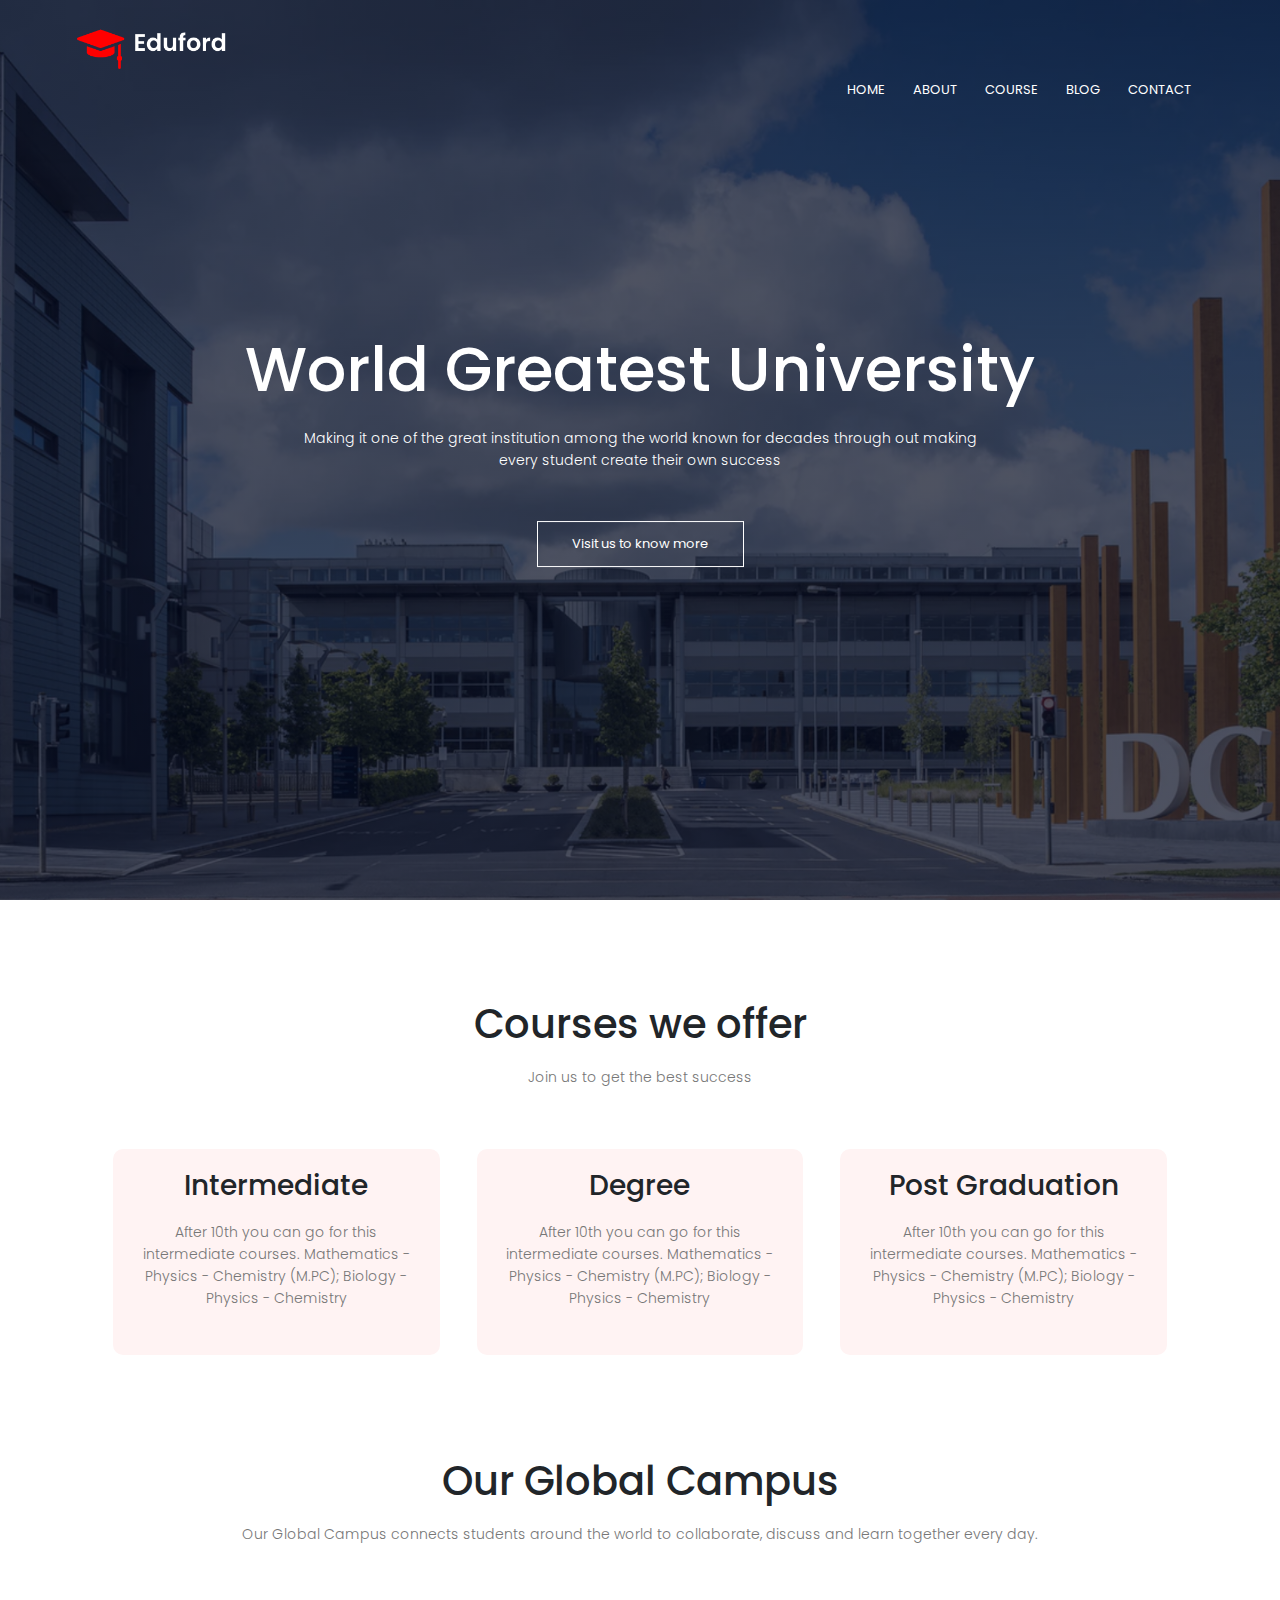
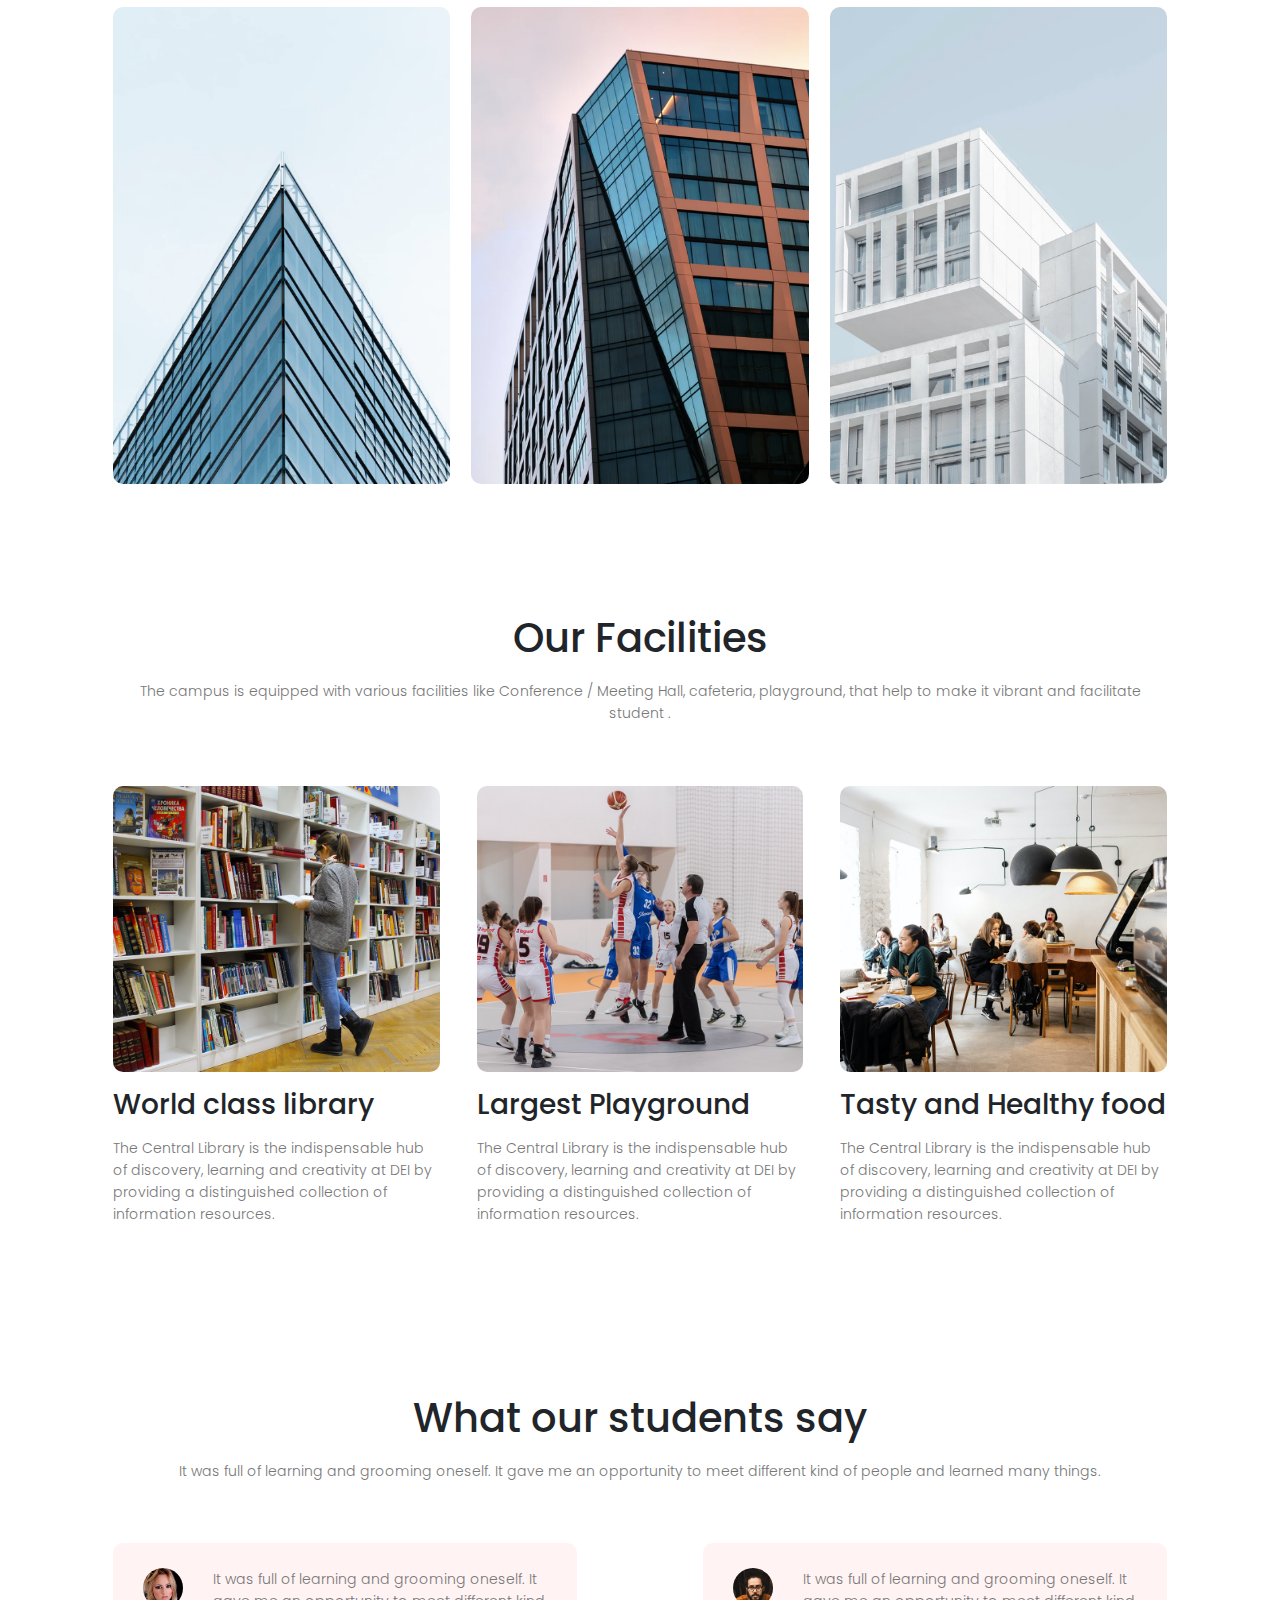
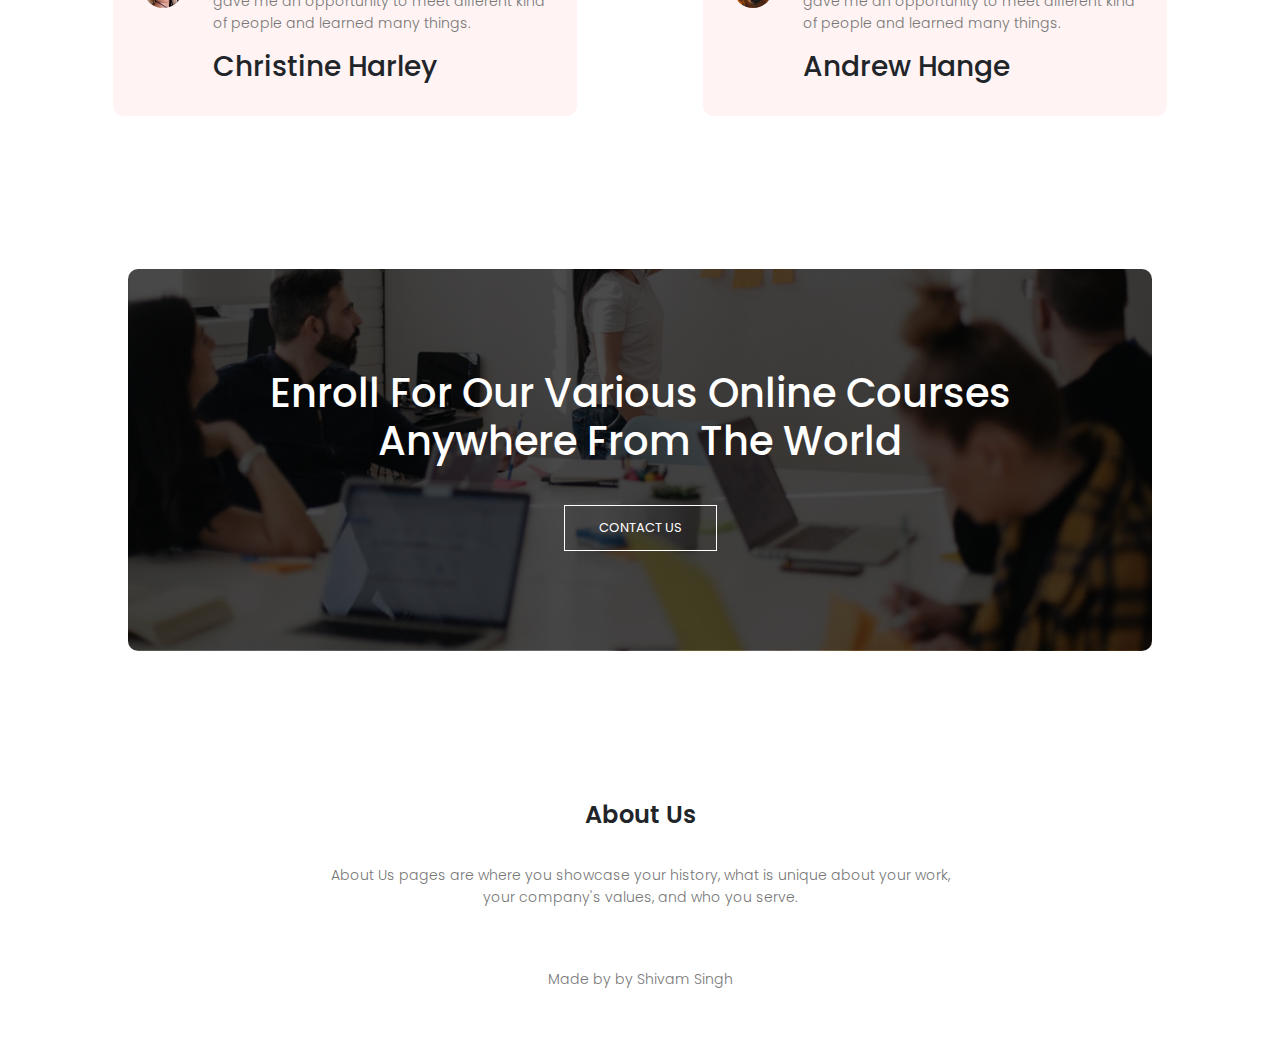
<file: index.html>
<!DOCTYPE html>
<html>
<head>
	
	<meta name="viewport" content="width=device-width, initial-scale=1">
	<title>University Website Design - Shivam Singh</title>
    <link rel="stylesheet" href="style.css">
    <link rel="preconnect" href="https://fonts.googleapis.com"><link rel="preconnect" href="https://fonts.gstatic.com" crossorigin><link href="https://fonts.googleapis.com/css2?family=Poppins:wght@100;200;300;500&display=swap" rel="stylesheet">
<link rel="stylesheet" href="https://cdnjs.cloudflare.com/ajax/libs/font-awesome/4.6.3/css/font-awesome.css" integrity="sha512-Mo79lrQ4UecW8OCcRUZzf0ntfMNgpOFR46Acj2ZtWO8vKhBvD79VCp3VOKSzk6TovLg5evL3Xi3u475Q/jMu4g==" crossorigin="anonymous" referrerpolicy="no-referrer" />
    <link rel="stylesheet" href="https://cdn.jsdelivr.net/npm/bootstrap@4.0.0/dist/css/bootstrap.min.css" integrity="sha384-Gn5384xqQ1aoWXA+058RXPxPg6fy4IWvTNh0E263XmFcJlSAwiGgFAW/dAiS6JXm" crossorigin="anonymous">
    
    
    </head>
<body>
    <section class="header">
    <nav>
        <a href="index.html"><img src ="images/logo.png"></a>
        <div class="nav-links" id="navlinks">
            <i class="fa fa-times" onclick="hidemenu()"></i>
        <ul>
            <li><a href="">HOME</a></li>
            <li><a href="">ABOUT</a></li>
            <li><a href="">COURSE</a></li>
            <li><a href="">BLOG</a></li>
            <li><a href="">CONTACT</a></li>
            </ul>
        
        
        </div>
        <i class="fa fa-bars" onclick="showmenu()"></i>
        </nav>
        
        <div class="text-box">
        <h1>World Greatest University</h1>
        <P>Making it one of the great institution among the world known for decades through out making<br> every student create their own success</P>
            <a href=""class="hero-btn">Visit us to know more</a>
        </div>
        
    </section>
    
<!--   ----course------------ -->
    <section class="course">
    <h1>Courses we offer</h1>
    <p>Join us to get the best success</p>
        
    <div class="row">
    <div class="course-col">
        <h3>Intermediate</h3>
        <p>After 10th you can go for this intermediate courses. Mathematics - Physics - Chemistry (M.PC); Biology - Physics - Chemistry</p>
        </div>    
        <div class="course-col">
        <h3>Degree</h3>
        <p>After 10th you can go for this intermediate courses. Mathematics - Physics - Chemistry (M.PC); Biology - Physics - Chemistry</p>
        </div>
        <div class="course-col">
        <h3>Post Graduation</h3>
        <p>After 10th you can go for this intermediate courses. Mathematics - Physics - Chemistry (M.PC); Biology - Physics - Chemistry</p>
        </div>    
        </div>    
    </section>
    
<!--  -----campus--------->
    <section class="campus">
    <h1>Our Global Campus</h1>
    <p>Our Global Campus connects students around the world to collaborate, discuss and learn together every day.</p>
    
    <div class="row">
        <div class="campus-col">
            <img src="images/london.png">
            <div class="layer">
            <h3>LONDON</h3>
             </div>
            </div>
            <div class="campus-col">
            <img src="images/newyork.png">
            <div class="layer">
            <h3>NEW YORK</h3>
             </div>
            </div>
            <div class="campus-col">
            <img src="images/washington.png">
            <div class="layer">
            <h3>WASHINGTON</h3>
             </div>
            </div>
        </div>    
        
        
    </section>
    
<!--  -----facility-----  -->
    
    <section class="facilities">
    <h1>Our Facilities</h1>
    <p>The campus is equipped with various facilities like Conference / Meeting Hall, cafeteria, playground, that help to make it vibrant and facilitate student .</p>
    
    
    <div class="row">
        <div class="facilities-col">
        <img src="images/library.png">
            <h3>World class library</h3>
            <p>The Central Library is the indispensable hub of discovery, learning and creativity at DEI by providing a distinguished collection of information resources.</p>
        
        </div>
        <div class="facilities-col">
        <img src="images/basketball.png">
            <h3>Largest Playground</h3>
            <p>The Central Library is the indispensable hub of discovery, learning and creativity at DEI by providing a distinguished collection of information resources.</p>
        
        </div>
        <div class="facilities-col">
        <img src="images/cafeteria.png">
            <h3>Tasty and Healthy food</h3>
            <p>The Central Library is the indispensable hub of discovery, learning and creativity at DEI by providing a distinguished collection of information resources.</p>
        
        </div>
        </div>    
    </section>
 

    
    
<!---------testimonials-------------    -->
    <section class="testimonials">
    <h1>What our students say</h1>
    <p>It was full of learning and grooming oneself. It gave me an opportunity to meet different kind of people and learned many things.</p>
        
    <div class="row">
        <div class ="testimonial-col">
        <img src="images/user1.jpg">
        <div>
            <p>
            It was full of learning and grooming oneself. It gave me an opportunity to meet different kind of people and learned many things.
            </p>
            <h3>Christine Harley</h3>
            <i class="fa fa-star" ></i>
            <i class="fa fa-star" ></i>
            <i class="fa fa-star" ></i>
            <i class="fa fa-star" ></i>
            <i class="fa fa-star-half-o" ></i>
            
            

            </div>
            
        
        </div>
        <div class ="testimonial-col">
        <img src="images/user2.jpg">
        <div>
            <p>
            It was full of learning and grooming oneself. It gave me an opportunity to meet different kind of people and learned many things.
            </p>
            <h3>Andrew Hange</h3>
             <i class="fa fa-star" ></i>
            <i class="fa fa-star" ></i>
            <i class="fa fa-star" ></i>
            <i class="fa fa-star" ></i>
            <i class="fa fa-star-half-o" ></i>
            
            </div>
        
        </div>
        </div>
        
        
        
    </section>
 
    
<!------------call to action-----------    -->

<section class="cta">
    <h1>Enroll For Our Various Online Courses<br>Anywhere From The World</h1>
    <a href="" class="hero-btn">CONTACT US</a>
    
    </section>
    
<!-----footer----------- -->

<section class="footer">
    <h4>About Us</h4>
    <p> About Us pages are where you showcase your history, what is unique about your work,<br> your company's values, and who you serve.</p>
    <div class="icons">
        <i class="fa fa-facebook" ></i>
        <i class="fa fa-twitter" ></i>
        <i class="fa fa-instagram" ></i>
        <i class="fa fa-linkedin" ></i>
       
    
    </div>
    <p>Made by <i class="fa fa-heart-o" ></i> by Shivam Singh</p>
    </section>
    
    
    
    
    
    
<!--------------js for toggle menu------------->
    <script>
    var navlinks = document.getElementById("navlinks")
    function showmenu(){
        navlinks.style.right="0"; 
    }
    function hidemenu(){
        navlinks.style.right="-200";
    }
    
    </script>
</body>
</html>
</file>
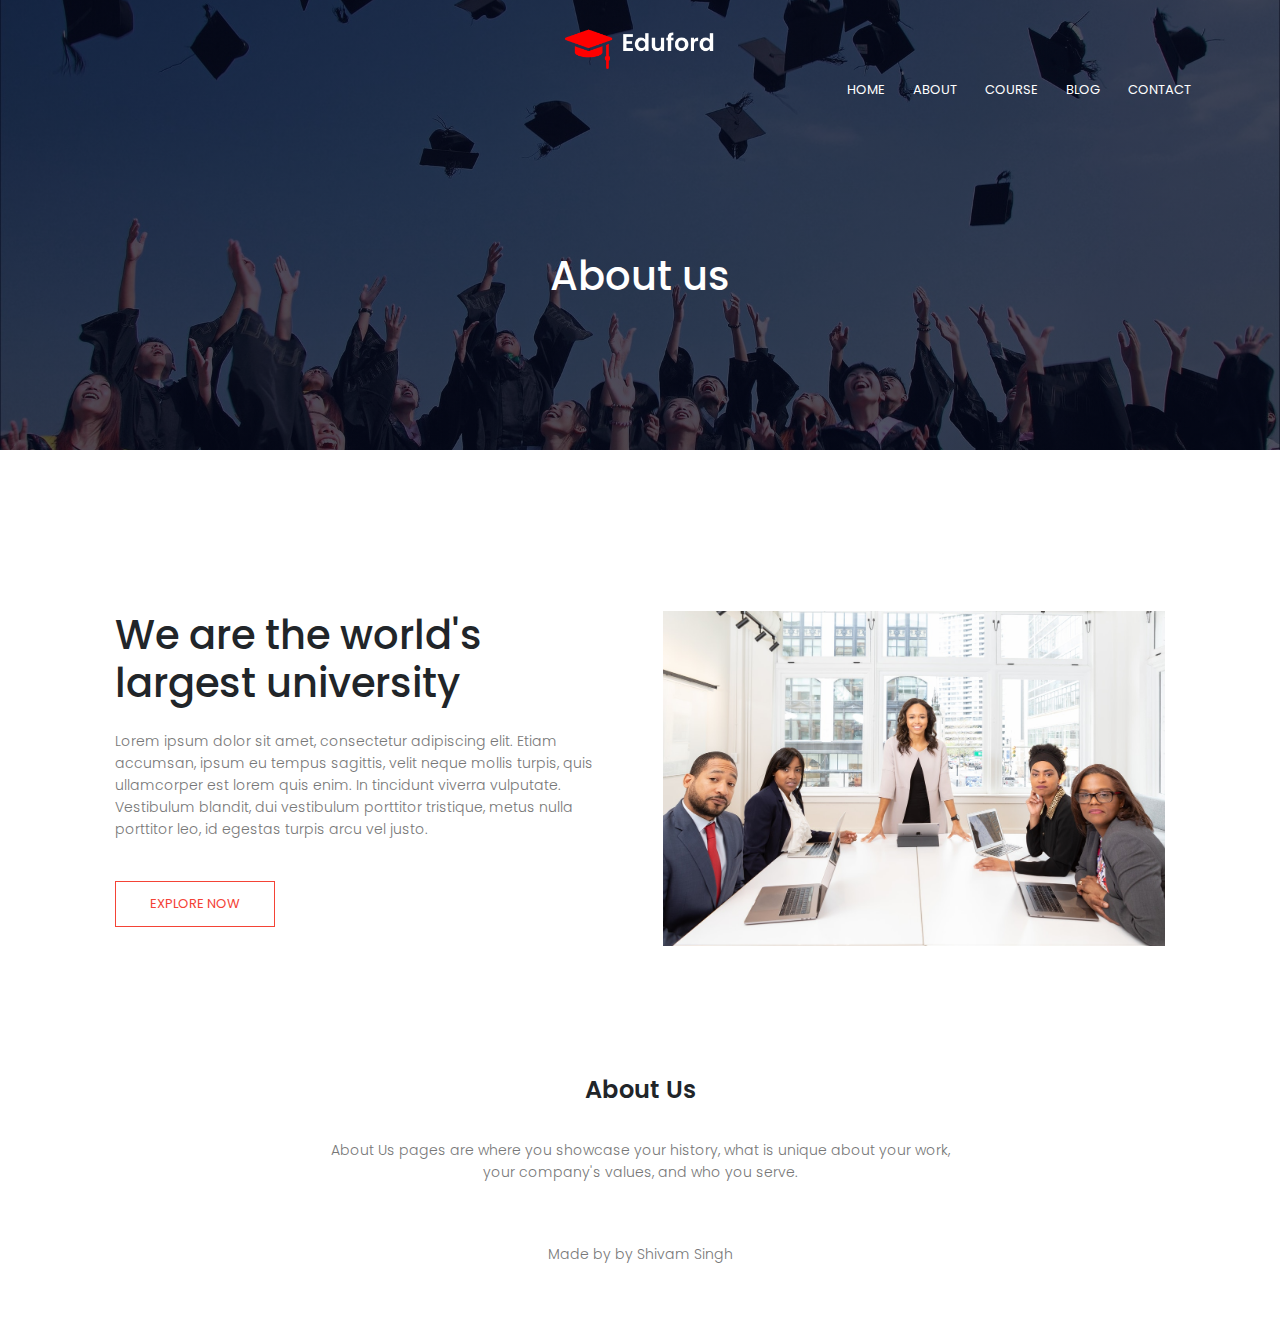
<file: aboutus.html>
<!DOCTYPE html>
<html>
<head>
	
	<meta name="viewport" content="width=device-width, initial-scale=1">
	<title>University Website Design - Shivam Singh</title>
    <link rel="stylesheet" href="style.css">
    <link rel="preconnect" href="https://fonts.googleapis.com"><link rel="preconnect" href="https://fonts.gstatic.com" crossorigin><link href="https://fonts.googleapis.com/css2?family=Poppins:wght@100;200;300;500&display=swap" rel="stylesheet">
<link rel="stylesheet" href="https://cdnjs.cloudflare.com/ajax/libs/font-awesome/4.6.3/css/font-awesome.css" integrity="sha512-Mo79lrQ4UecW8OCcRUZzf0ntfMNgpOFR46Acj2ZtWO8vKhBvD79VCp3VOKSzk6TovLg5evL3Xi3u475Q/jMu4g==" crossorigin="anonymous" referrerpolicy="no-referrer" />
    <link rel="stylesheet" href="https://cdn.jsdelivr.net/npm/bootstrap@4.0.0/dist/css/bootstrap.min.css" integrity="sha384-Gn5384xqQ1aoWXA+058RXPxPg6fy4IWvTNh0E263XmFcJlSAwiGgFAW/dAiS6JXm" crossorigin="anonymous">
    
    
    </head>
<body>
    <section class="sub-header">
    <nav>
        <a href="index.html"><img src ="images/logo.png"></a>
        <div class="nav-links" id="navlinks">
            <i class="fa fa-times" onclick="hidemenu()"></i>
        <ul>
            <li><a href="">HOME</a></li>
            <li><a href="">ABOUT</a></li>
            <li><a href="">COURSE</a></li>
            <li><a href="">BLOG</a></li>
            <li><a href="">CONTACT</a></li>
            </ul>
        
        
        </div>
        <i class="fa fa-bars" onclick="showmenu()"></i>
        </nav>
        <h1>About us</h1>
        
        
    </section>
    
<!--   ----About us content------------ -->
    <section class="about-us">
    <div class="row">
    <div class="about-col">
        <h1>We are the world's largest university</h1>
        <p>Lorem ipsum dolor sit amet, consectetur adipiscing elit. Etiam accumsan, ipsum eu tempus sagittis, velit neque mollis turpis, quis ullamcorper est lorem quis enim. In tincidunt viverra vulputate. Vestibulum blandit, dui vestibulum porttitor tristique, metus nulla porttitor leo, id egestas turpis arcu vel justo. </p>
        <a href="" class="hero-btn red-btn">EXPLORE NOW</a>
        </div>
    <div class="about-col">
        <img src="images/about.jpg">
        </div>    
        </div>
    </section>
    
<!--  -----campus--------->
   
<!--  -----facility-----  -->
    
   

    
    
<!---------testimonials-------------    -->
    
 
    
<!------------call to action-----------    -->


<!-----footer----------- -->

<section class="footer">
    <h4>About Us</h4>
    <p> About Us pages are where you showcase your history, what is unique about your work,<br> your company's values, and who you serve.</p>
    <div class="icons">
        <i class="fa fa-facebook" ></i>
        <i class="fa fa-twitter" ></i>
        <i class="fa fa-instagram" ></i>
        <i class="fa fa-linkedin" ></i>
       
    
    </div>
    <p>Made by <i class="fa fa-heart-o" ></i> by Shivam Singh</p>
    </section>
    
    
    
    
    
    
<!--------------js for toggle menu------------->
    <script>
    var navlinks = document.getElementById("navlinks")
    function showmenu(){
        navlinks.style.right="0"; 
    }
    function hidemenu(){
        navlinks.style.right="-200";
    }
    
    </script>
</body>
</html>
</file>
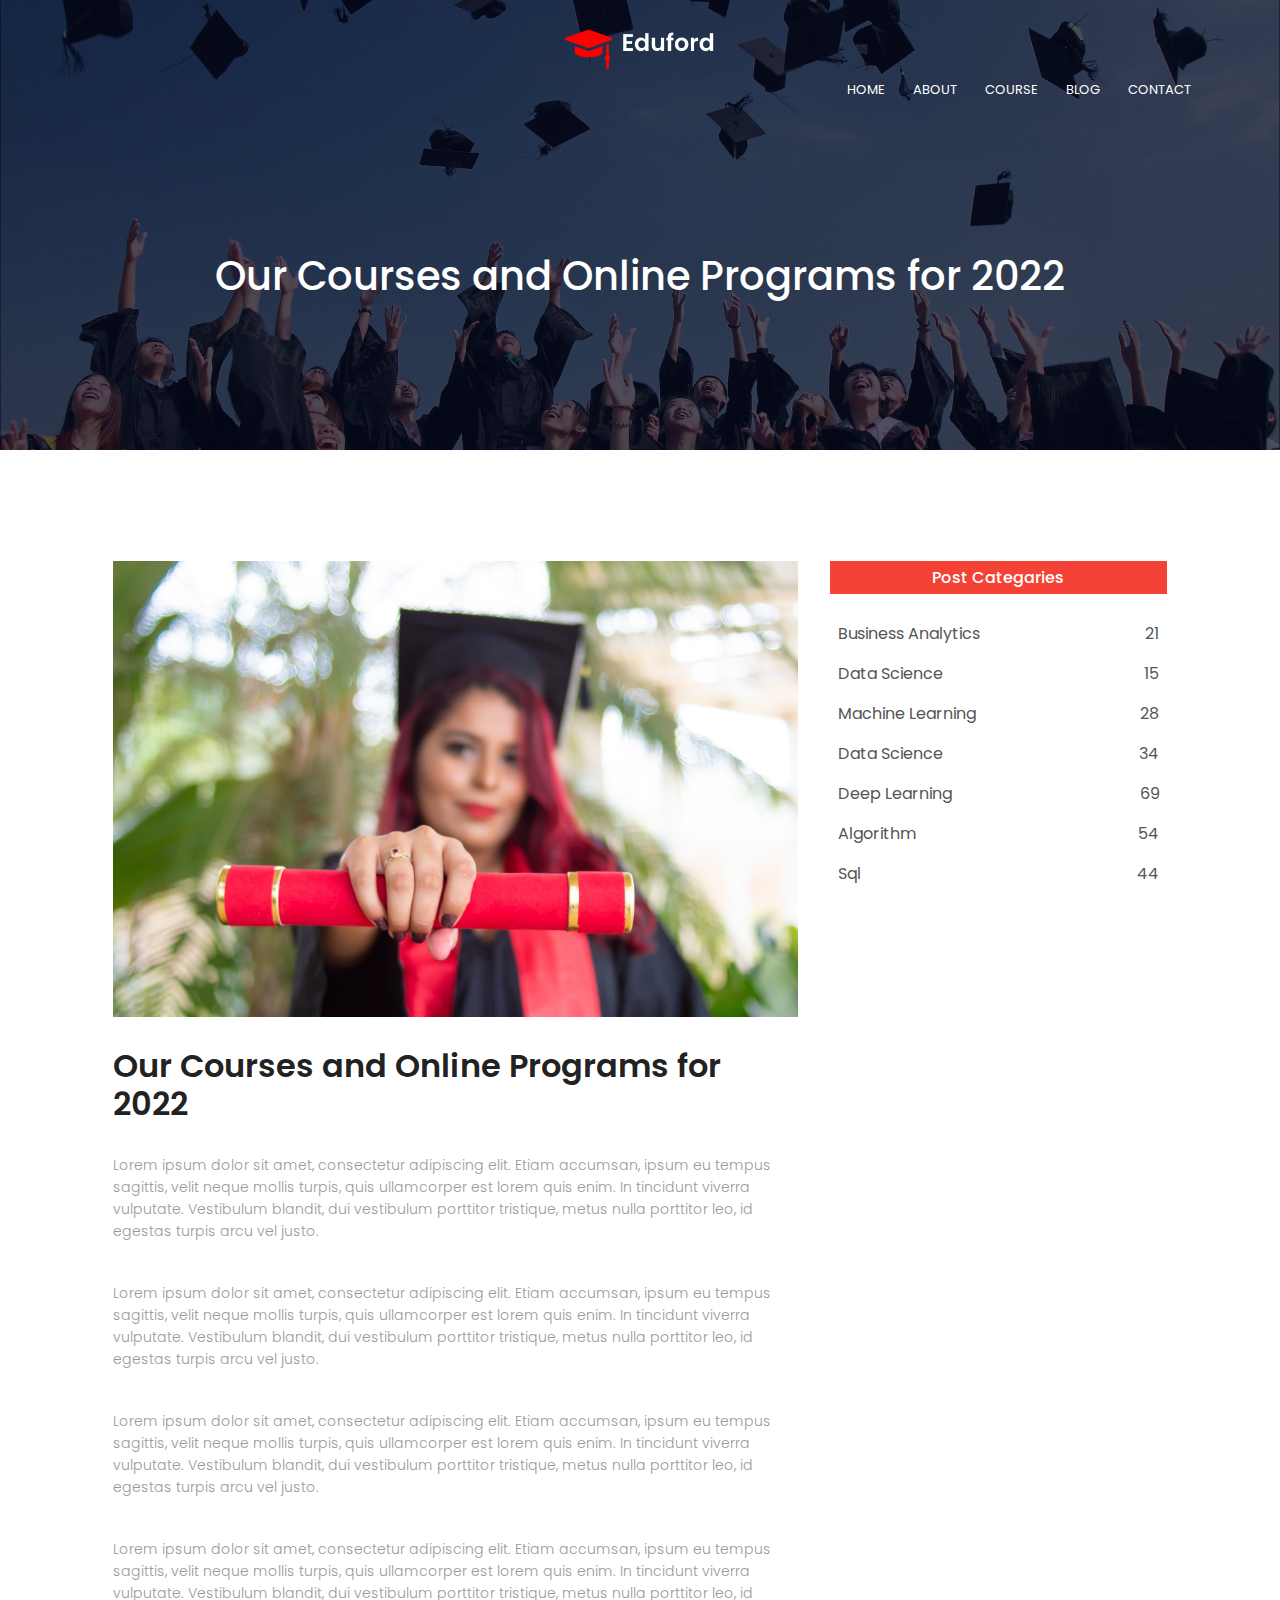
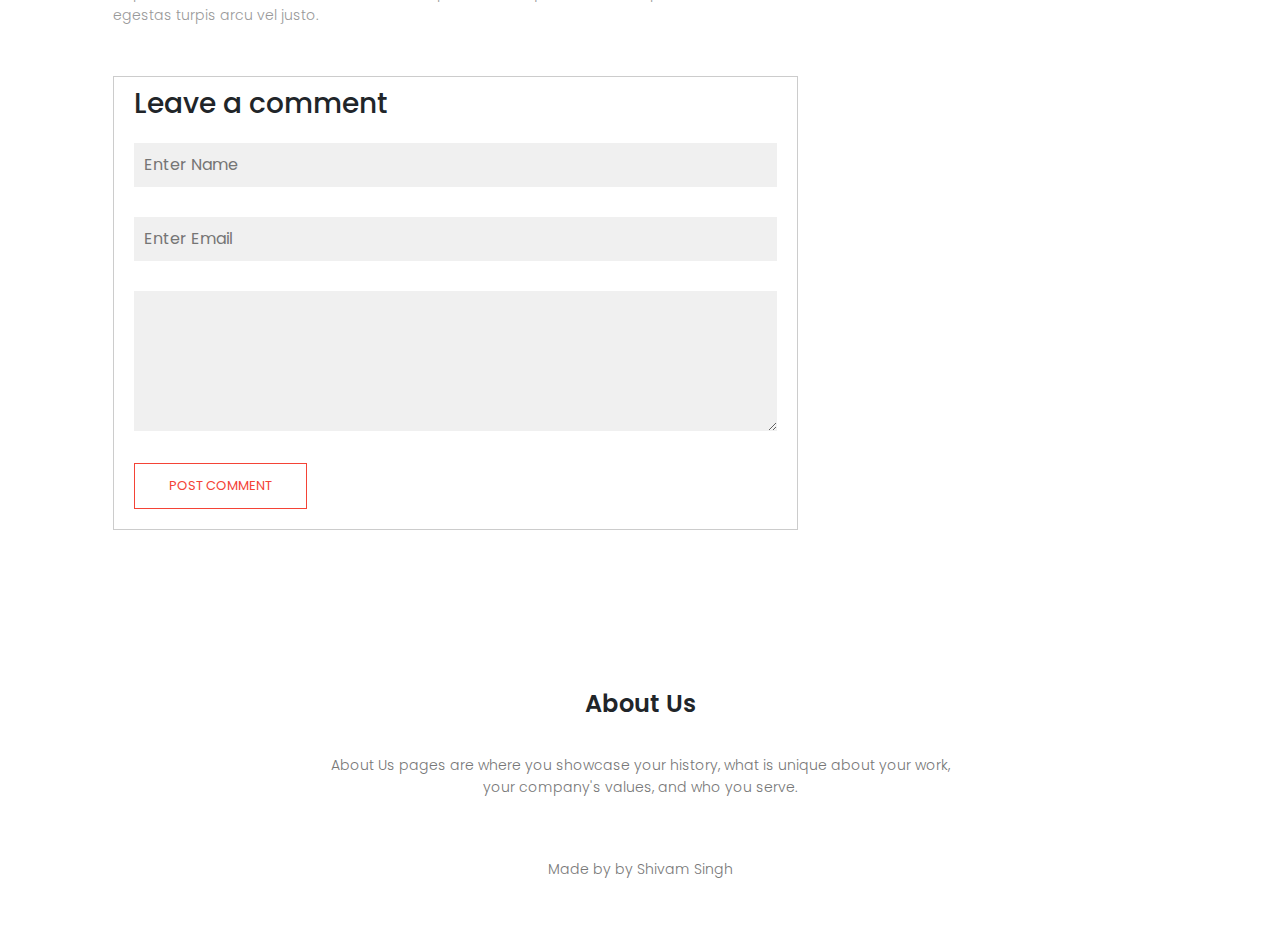
<file: blog.html>
<!DOCTYPE html>
<html>
<head>
	
	<meta name="viewport" content="width=device-width, initial-scale=1">
	<title>University Website Design - Shivam Singh</title>
    <link rel="stylesheet" href="style.css">
    <link rel="preconnect" href="https://fonts.googleapis.com"><link rel="preconnect" href="https://fonts.gstatic.com" crossorigin><link href="https://fonts.googleapis.com/css2?family=Poppins:wght@100;200;300;500&display=swap" rel="stylesheet">
<link rel="stylesheet" href="https://cdnjs.cloudflare.com/ajax/libs/font-awesome/4.6.3/css/font-awesome.css" integrity="sha512-Mo79lrQ4UecW8OCcRUZzf0ntfMNgpOFR46Acj2ZtWO8vKhBvD79VCp3VOKSzk6TovLg5evL3Xi3u475Q/jMu4g==" crossorigin="anonymous" referrerpolicy="no-referrer" />
    <link rel="stylesheet" href="https://cdn.jsdelivr.net/npm/bootstrap@4.0.0/dist/css/bootstrap.min.css" integrity="sha384-Gn5384xqQ1aoWXA+058RXPxPg6fy4IWvTNh0E263XmFcJlSAwiGgFAW/dAiS6JXm" crossorigin="anonymous">
    
    
    </head>
<body>
    <section class="sub-header">
    <nav>
        <a href="index.html"><img src ="images/logo.png"></a>
        <div class="nav-links" id="navlinks">
            <i class="fa fa-times" onclick="hidemenu()"></i>
        <ul>
            <li><a href="">HOME</a></li>
            <li><a href="">ABOUT</a></li>
            <li><a href="">COURSE</a></li>
            <li><a href="">BLOG</a></li>
            <li><a href="">CONTACT</a></li>
            </ul>
        
        
        </div>
        <i class="fa fa-bars" onclick="showmenu()"></i>
        </nav>
        <h1>Our Courses and Online Programs for 2022</h1>
        
        
    </section>
    

    <section class="blog-content">
        <div class="row">
            <div class="blog-left">
            <img src="images/certificate.jpg">
            <h2>Our Courses and Online Programs for 2022</h2> 
                <p>Lorem ipsum dolor sit amet, consectetur adipiscing elit. Etiam accumsan, ipsum eu tempus sagittis, velit neque mollis turpis, quis ullamcorper est lorem quis enim. In tincidunt viverra vulputate. Vestibulum blandit, dui vestibulum porttitor tristique, metus nulla porttitor leo, id egestas turpis arcu vel justo.</p><br>
                <p>Lorem ipsum dolor sit amet, consectetur adipiscing elit. Etiam accumsan, ipsum eu tempus sagittis, velit neque mollis turpis, quis ullamcorper est lorem quis enim. In tincidunt viverra vulputate. Vestibulum blandit, dui vestibulum porttitor tristique, metus nulla porttitor leo, id egestas turpis arcu vel justo.</p><br>
                <p>Lorem ipsum dolor sit amet, consectetur adipiscing elit. Etiam accumsan, ipsum eu tempus sagittis, velit neque mollis turpis, quis ullamcorper est lorem quis enim. In tincidunt viverra vulputate. Vestibulum blandit, dui vestibulum porttitor tristique, metus nulla porttitor leo, id egestas turpis arcu vel justo.</p><br>
                <p>Lorem ipsum dolor sit amet, consectetur adipiscing elit. Etiam accumsan, ipsum eu tempus sagittis, velit neque mollis turpis, quis ullamcorper est lorem quis enim. In tincidunt viverra vulputate. Vestibulum blandit, dui vestibulum porttitor tristique, metus nulla porttitor leo, id egestas turpis arcu vel justo.</p>
                
                <div class="comment-box">
                
                    <h3>Leave a comment</h3>
                    <form class="comment-form">
                        <input type="text" placeholder="Enter Name">
                        <input type="email" placeholder="Enter Email">
                        <textarea rows="5" placeholder="Your Comment">
                        </textarea>
                        <button type="submit" class="hero-btn red-btn">POST COMMENT</button>
                    </form>
                
                </div>
        </div>
        <div class="blog-right">
            <h3>Post Categaries</h3>
            <div>
                <span>Business Analytics</span>
                <span>21</span>
            </div> 
            <div>
                <span>Data Science</span>
                <span>15</span>
            </div> 
            <div>
                <span>Machine Learning</span>
                <span>28</span>
            </div> 
            <div>
                <span>Data Science</span>
                <span>34</span>
            </div>
            <div>
                <span>Deep Learning</span>
                <span>69</span>
            </div>
            <div>
                <span>Algorithm</span>
                <span>54</span>
            </div>
            <div>
                <span>Sql</span>
                <span>44</span>
            </div>
            </div>
        </div>
    
    
    
    </section>
<!--  -----campus--------->
   
<!--  -----facility-----  -->
    
   

    
    
<!---------testimonials-------------    -->
    
 
    
<!------------call to action-----------    -->


<!-----footer----------- -->

<section class="footer">
    <h4>About Us</h4>
    <p> About Us pages are where you showcase your history, what is unique about your work,<br> your company's values, and who you serve.</p>
    <div class="icons">
        <i class="fa fa-facebook" ></i>
        <i class="fa fa-twitter" ></i>
        <i class="fa fa-instagram" ></i>
        <i class="fa fa-linkedin" ></i>
       
    
    </div>
    <p>Made by <i class="fa fa-heart-o" ></i> by Shivam Singh</p>
    </section>
    
    
    
    
    
    
<!--------------js for toggle menu------------->
    <script>
    var navlinks = document.getElementById("navlinks")
    function showmenu(){
        navlinks.style.right="0"; 
    }
    function hidemenu(){
        navlinks.style.right="-200";
    }
    
    </script>
</body>
</html>
</file>
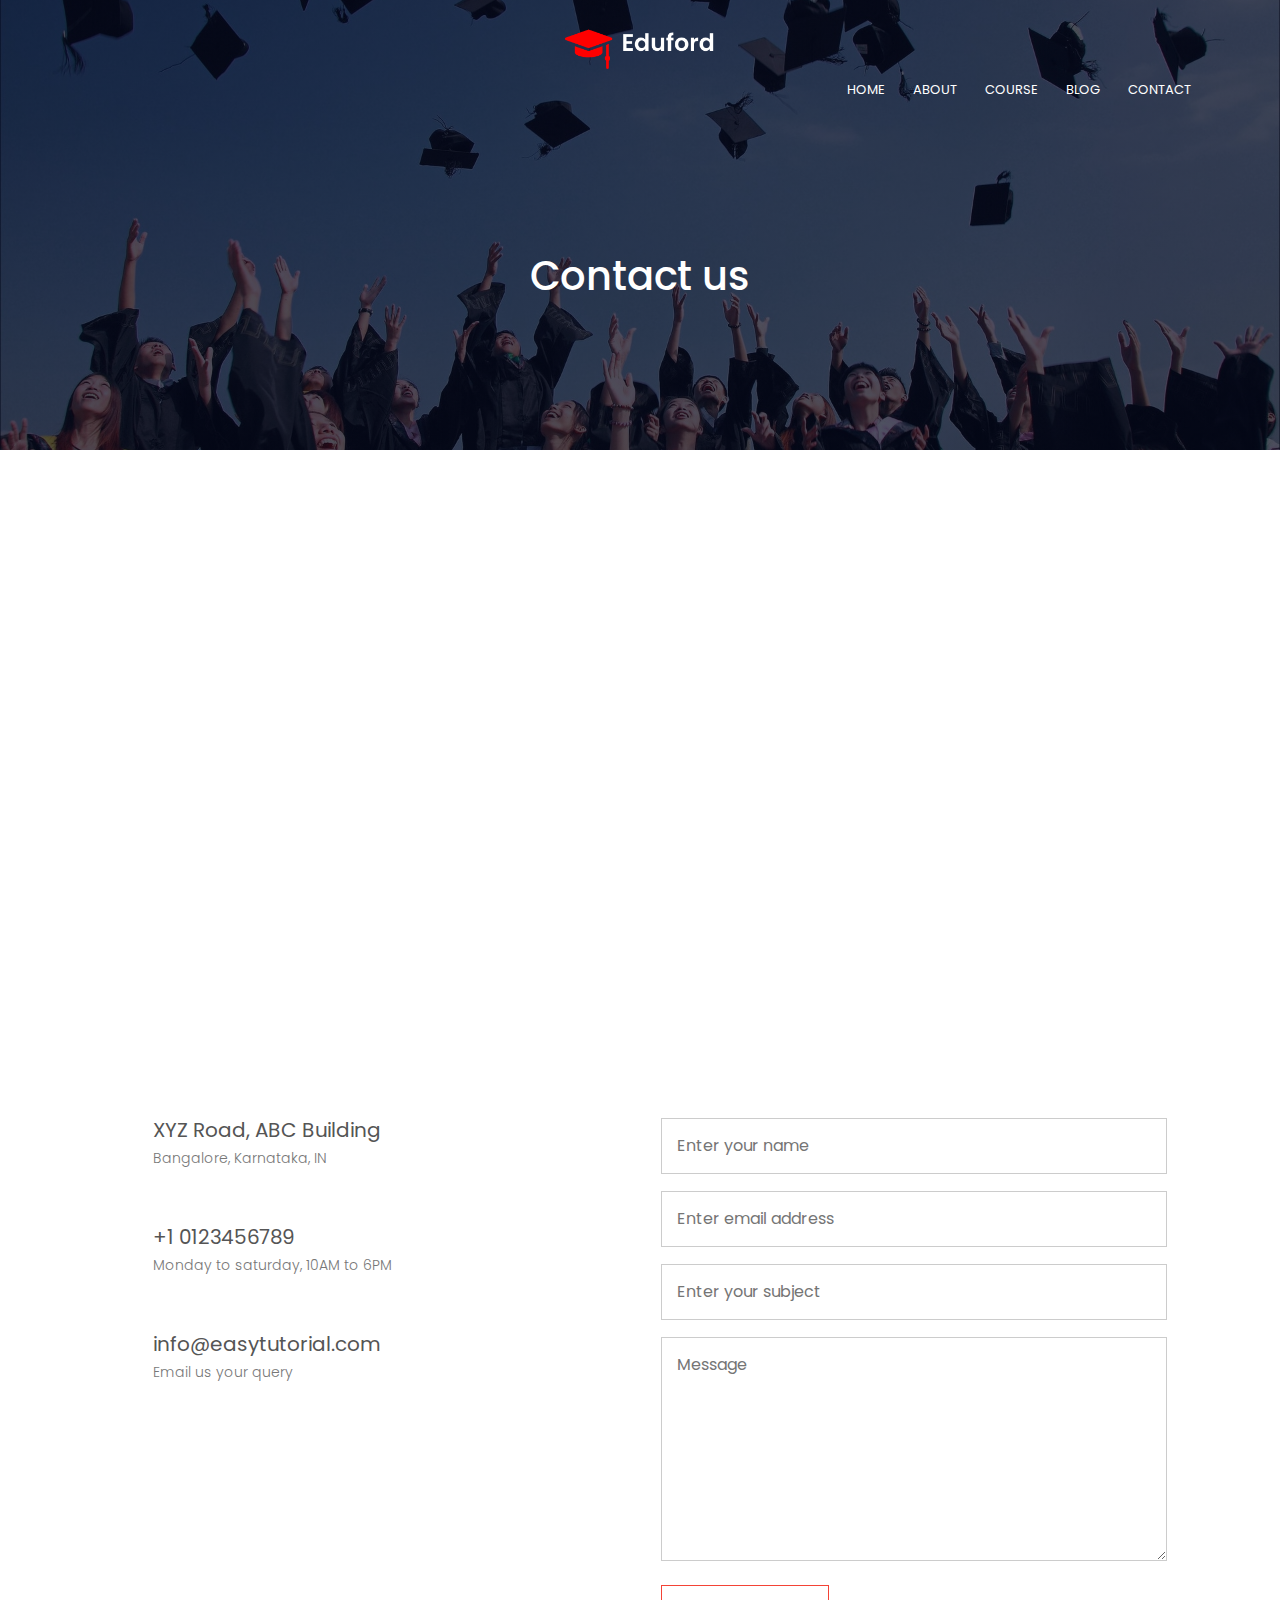
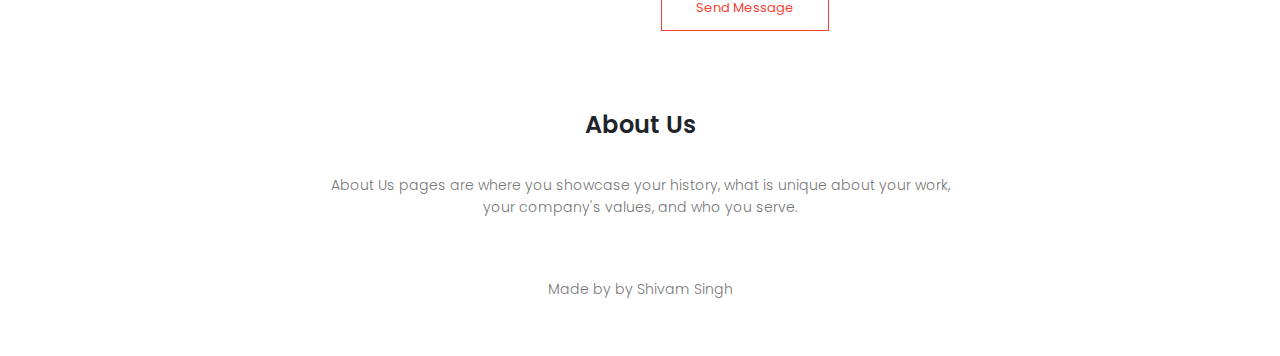
<file: contact.html>
<!DOCTYPE html>
<html>
<head>
	
	<meta name="viewport" content="width=device-width, initial-scale=1">
	<title>University Website Design - Shivam Singh</title>
    <link rel="stylesheet" href="style.css">
    <link rel="preconnect" href="https://fonts.googleapis.com"><link rel="preconnect" href="https://fonts.gstatic.com" crossorigin><link href="https://fonts.googleapis.com/css2?family=Poppins:wght@100;200;300;500&display=swap" rel="stylesheet">
<link rel="stylesheet" href="https://cdnjs.cloudflare.com/ajax/libs/font-awesome/4.6.3/css/font-awesome.css" integrity="sha512-Mo79lrQ4UecW8OCcRUZzf0ntfMNgpOFR46Acj2ZtWO8vKhBvD79VCp3VOKSzk6TovLg5evL3Xi3u475Q/jMu4g==" crossorigin="anonymous" referrerpolicy="no-referrer" />
    <link rel="stylesheet" href="https://cdn.jsdelivr.net/npm/bootstrap@4.0.0/dist/css/bootstrap.min.css" integrity="sha384-Gn5384xqQ1aoWXA+058RXPxPg6fy4IWvTNh0E263XmFcJlSAwiGgFAW/dAiS6JXm" crossorigin="anonymous">
    
    
    </head>
<body>
    <section class="sub-header">
    <nav>
        <a href="index.html"><img src ="images/logo.png"></a>
        <div class="nav-links" id="navlinks">
            <i class="fa fa-times" onclick="hidemenu()"></i>
        <ul>
            <li><a href="">HOME</a></li>
            <li><a href="">ABOUT</a></li>
            <li><a href="">COURSE</a></li>
            <li><a href="">BLOG</a></li>
            <li><a href="">CONTACT</a></li>
            </ul>
        
        
        </div>
        <i class="fa fa-bars" onclick="showmenu()"></i>
        </nav>
        <h1>Contact us</h1>
        
        
    </section>
    
<!----------contact us------------ -->
    <section class="location">
    <iframe src="https://www.google.com/maps/embed?pb=!1m18!1m12!1m3!1d113911.20573097582!2d80.94251274999999!3d26.848692!2m3!1f0!2f0!3f0!3m2!1i1024!2i768!4f13.1!3m3!1m2!1s0x399bfd991f32b16b%3A0x93ccba8909978be7!2sLucknow%2C%20Uttar%20Pradesh!5e0!3m2!1sen!2sin!4v1672261197140!5m2!1sen!2sin" width="600" height="450" style="border:0;" allowfullscreen="" loading="lazy" referrerpolicy="no-referrer-when-downgrade"></iframe>
    </section>
    
    <section class="contact-us">
        
        <div class="row">
            <div class="contact-col">
            <div>
                <i class="fa fa-home" ></i>
                <span>
                    <h5>XYZ Road, ABC Building</h5>
                    <p>Bangalore, Karnataka, IN</p>
                
                </span>
                </div>
                <div>
                <i class="fa fa-phone" ></i>
                <span>
                    <h5>+1 0123456789</h5>
                    <p>Monday to saturday, 10AM to 6PM</p>
                
                </span>
                </div>
                <div>
                <i class="fa fa-envelope-o" ></i>
                <span>
                    <h5>info@easytutorial.com</h5>
                    <p>Email us your query</p>
                
                </span>
                </div>
            </div>
            <div class="contact-col">
                
                <form action="form-handler.php" method="post">
                    <input type="text" name="name" placeholder="Enter your name" required>
                    <input type="email" name="email" placeholder="Enter email address" required>
                    <input type="text" name="subject" placeholder="Enter your subject" required>
                    <textarea rows="8" name="message" placeholder="Message" required></textarea>
                    <button type="submit" class="hero-btn red-btn">Send Message</button>
                
                </form>
            
            
            
            </div>
        
        </div>
    
    </section>
<!--  -----campus--------->
   
<!--  -----facility-----  -->
    
   

    
    
<!---------testimonials-------------    -->
    
 
    
<!------------call to action-----------    -->


<!-----footer----------- -->

<section class="footer">
    <h4>About Us</h4>
    <p> About Us pages are where you showcase your history, what is unique about your work,<br> your company's values, and who you serve.</p>
    <div class="icons">
        <i class="fa fa-facebook" ></i>
        <i class="fa fa-twitter" ></i>
        <i class="fa fa-instagram" ></i>
        <i class="fa fa-linkedin" ></i>
       
    
    </div>
    <p>Made by <i class="fa fa-heart-o" ></i> by Shivam Singh</p>
    </section>
    
    
    
    
    
    
<!--------------js for toggle menu------------->
    <script>
    var navlinks = document.getElementById("navlinks")
    function showmenu(){
        navlinks.style.right="0"; 
    }
    function hidemenu(){
        navlinks.style.right="-200";
    }
    
    </script>
</body>
</html>
</file>
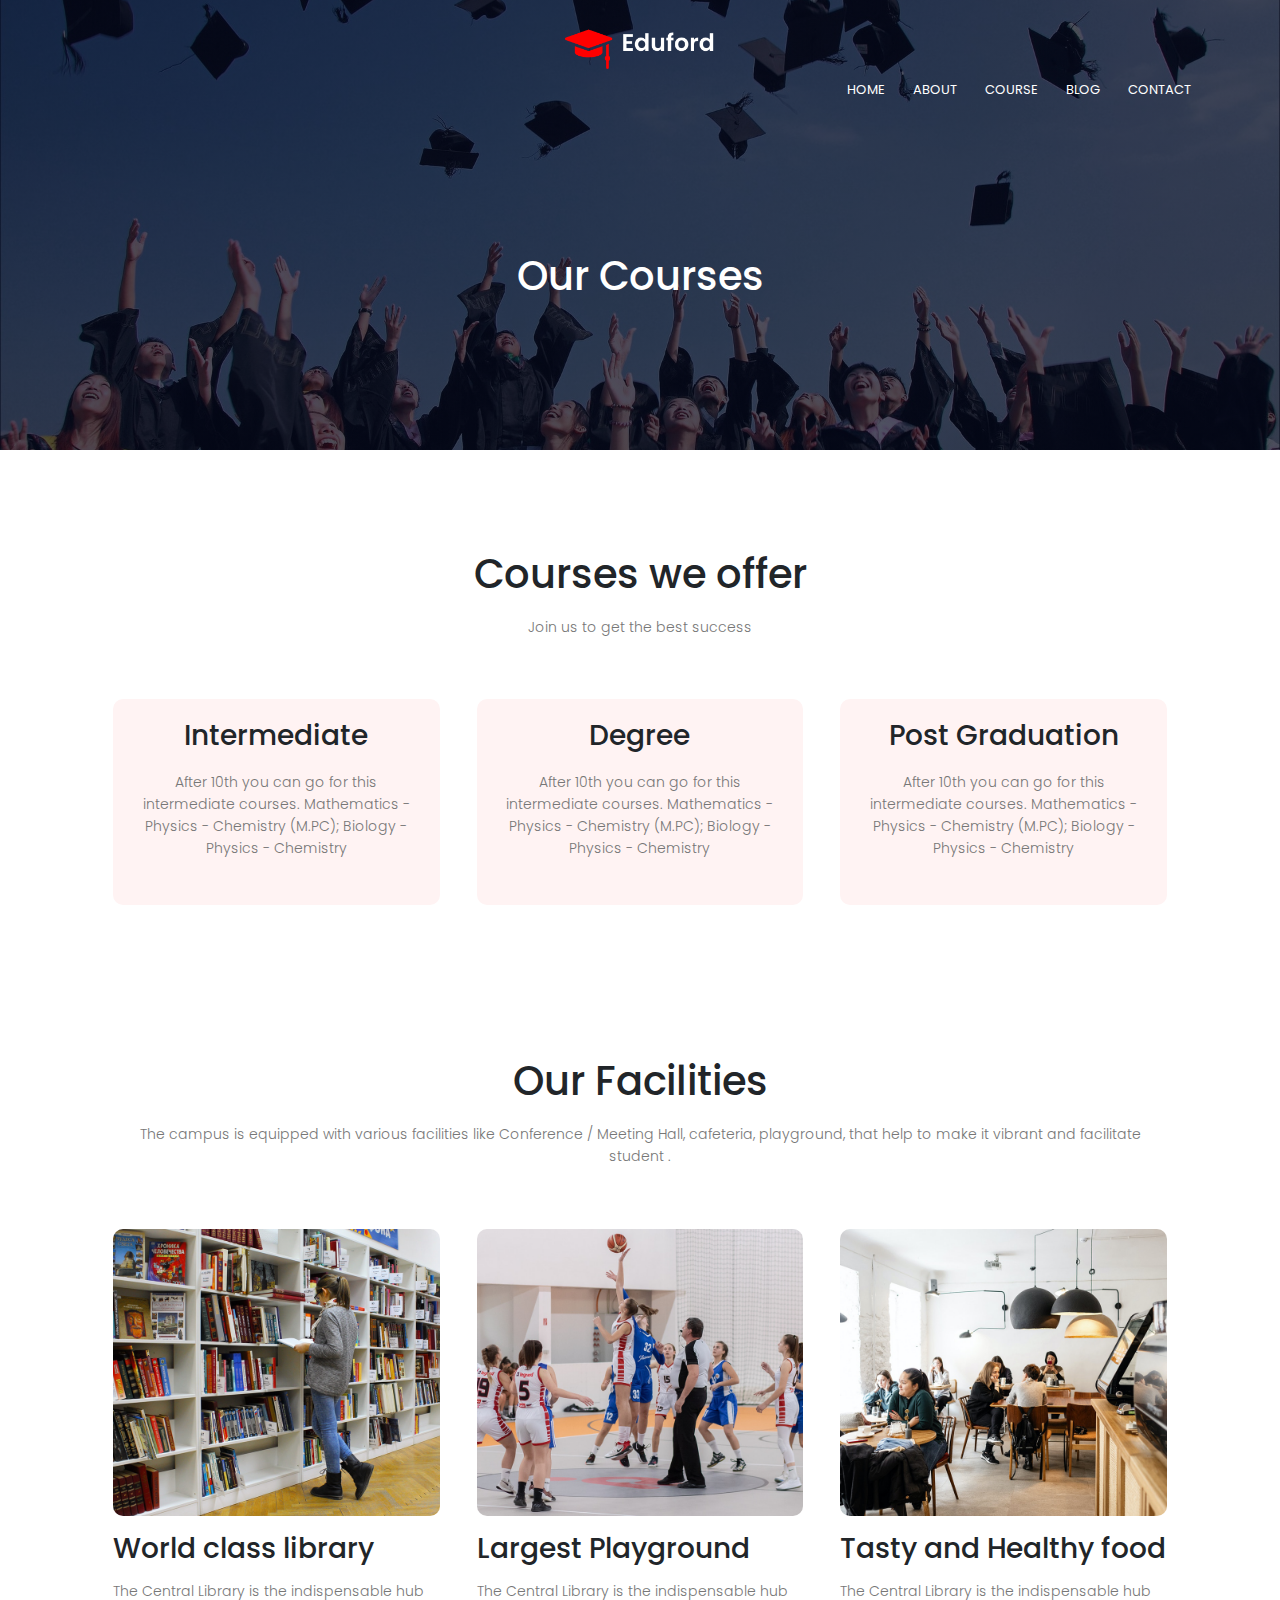
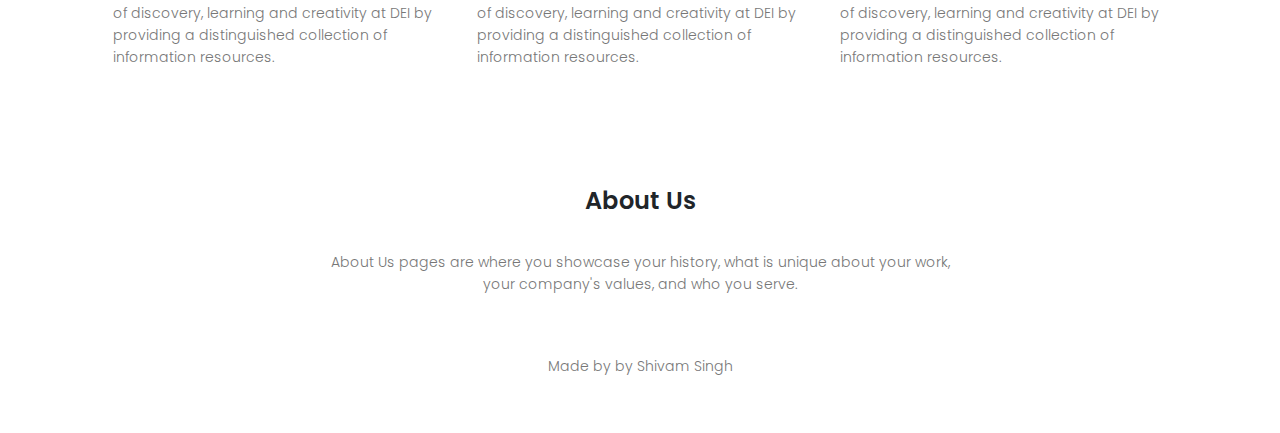
<file: course.html>
<!DOCTYPE html>
<html>
<head>
	
	<meta name="viewport" content="width=device-width, initial-scale=1">
	<title>University Website Design - Shivam Singh</title>
    <link rel="stylesheet" href="style.css">
    <link rel="preconnect" href="https://fonts.googleapis.com"><link rel="preconnect" href="https://fonts.gstatic.com" crossorigin><link href="https://fonts.googleapis.com/css2?family=Poppins:wght@100;200;300;500&display=swap" rel="stylesheet">
<link rel="stylesheet" href="https://cdnjs.cloudflare.com/ajax/libs/font-awesome/4.6.3/css/font-awesome.css" integrity="sha512-Mo79lrQ4UecW8OCcRUZzf0ntfMNgpOFR46Acj2ZtWO8vKhBvD79VCp3VOKSzk6TovLg5evL3Xi3u475Q/jMu4g==" crossorigin="anonymous" referrerpolicy="no-referrer" />
    <link rel="stylesheet" href="https://cdn.jsdelivr.net/npm/bootstrap@4.0.0/dist/css/bootstrap.min.css" integrity="sha384-Gn5384xqQ1aoWXA+058RXPxPg6fy4IWvTNh0E263XmFcJlSAwiGgFAW/dAiS6JXm" crossorigin="anonymous">
    
    
    </head>
<body>
    <section class="sub-header">
    <nav>
        <a href="index.html"><img src ="images/logo.png"></a>
        <div class="nav-links" id="navlinks">
            <i class="fa fa-times" onclick="hidemenu()"></i>
        <ul>
            <li><a href="">HOME</a></li>
            <li><a href="">ABOUT</a></li>
            <li><a href="">COURSE</a></li>
            <li><a href="">BLOG</a></li>
            <li><a href="">CONTACT</a></li>
            </ul>
        
        
        </div>
        <i class="fa fa-bars" onclick="showmenu()"></i>
        </nav>
        <h1>Our Courses</h1>
        
        
    </section>
    
<!--   ----Our Courses------------ -->
   <section class="course">
    <h1>Courses we offer</h1>
    <p>Join us to get the best success</p>
        
    <div class="row">
    <div class="course-col">
        <h3>Intermediate</h3>
        <p>After 10th you can go for this intermediate courses. Mathematics - Physics - Chemistry (M.PC); Biology - Physics - Chemistry</p>
        </div>    
        <div class="course-col">
        <h3>Degree</h3>
        <p>After 10th you can go for this intermediate courses. Mathematics - Physics - Chemistry (M.PC); Biology - Physics - Chemistry</p>
        </div>
        <div class="course-col">
        <h3>Post Graduation</h3>
        <p>After 10th you can go for this intermediate courses. Mathematics - Physics - Chemistry (M.PC); Biology - Physics - Chemistry</p>
        </div>    
        </div>    
    </section>
    
<!--  -----campus--------->
   
<!--  -----facility-----  -->
   <!--  -----facility-----  -->
    
    <section class="facilities">
    <h1>Our Facilities</h1>
    <p>The campus is equipped with various facilities like Conference / Meeting Hall, cafeteria, playground, that help to make it vibrant and facilitate student .</p>
    
    
    <div class="row">
        <div class="facilities-col">
        <img src="images/library.png">
            <h3>World class library</h3>
            <p>The Central Library is the indispensable hub of discovery, learning and creativity at DEI by providing a distinguished collection of information resources.</p>
        
        </div>
        <div class="facilities-col">
        <img src="images/basketball.png">
            <h3>Largest Playground</h3>
            <p>The Central Library is the indispensable hub of discovery, learning and creativity at DEI by providing a distinguished collection of information resources.</p>
        
        </div>
        <div class="facilities-col">
        <img src="images/cafeteria.png">
            <h3>Tasty and Healthy food</h3>
            <p>The Central Library is the indispensable hub of discovery, learning and creativity at DEI by providing a distinguished collection of information resources.</p>
        
        </div>
        </div>    
    </section>
 
 
   

    
    
<!---------testimonials-------------    -->
    
 
    
<!------------call to action-----------    -->


<!-----footer----------- -->

<section class="footer">
    <h4>About Us</h4>
    <p> About Us pages are where you showcase your history, what is unique about your work,<br> your company's values, and who you serve.</p>
    <div class="icons">
        <i class="fa fa-facebook" ></i>
        <i class="fa fa-twitter" ></i>
        <i class="fa fa-instagram" ></i>
        <i class="fa fa-linkedin" ></i>
       
    
    </div>
    <p>Made by <i class="fa fa-heart-o" ></i> by Shivam Singh</p>
    </section>
    
    
    
    
    
    
<!--------------js for toggle menu------------->
    <script>
    var navlinks = document.getElementById("navlinks")
    function showmenu(){
        navlinks.style.right="0"; 
    }
    function hidemenu(){
        navlinks.style.right="-200";
    }
    
    </script>
</body>
</html>
</file>
<file: style.css>
*{
    margin: 0;
    padding: 0;
    font-family: 'Poppins', sans-serif;
    
}
.header{
    min-height: 100vh;
    width: 100%;
/*    background-image: linear-gradient(rgba(4,9,30,0.7),(rgba(4,9,30,0.7)), url(images/banner.png);*/
    background-image: linear-gradient(rgba(4,9,30,0.7),rgba(4,9,30,0.7)),url(images/banner.png);
    background-position: center;
    background-size: cover;
    position: relative;
}
nav{
    display: flex;
    padding:2% 6%;
    justify-content: space-between;
    align-items: center;
}
nav img{
    width: 150px;
    
}
.nav-links{
    flex: 1;
/*    flex: auto;*/
    text-align: right;
    
}
.nav-links ul li{
    list-style: none;
    display: inline-block;
    padding: 8px 12px;
    position: relative;
}
.nav-links ul li a{
    color: white;
    text-decoration: none;
    font-size: 13px;
}
.nav-links ul li::after{
    content: '';
    width: 0%;
    height: 2px;
    background: #f44336;
    display: block;
    margin: auto;
    transition: 0.5s;
}
.nav-links ul li:hover::after{
    width: 100%;
    
}
.text-box{
 width: 90%;
    color: white;
    position: absolute;
    top: 50%;
    left: 50%;
    transform: translate(-50%,-50%);
    text-align: center;
    
}
.text-box h1{
    font-size: 62px;
    
}
.text-box p{
    margin: 10px 0 40px;
    font-size: 14px;
    color: white;
}
.hero-btn{
    display: inline-block;
    text-decoration: none;
    color: white;
    border: 1px solid white;
    padding: 12px 34px;
    font-size: 13px;
    background: transparent;
    position: relative;
    cursor: pointer;
}
.hero-btn:hover{
    border: 1px solid #f44336;
    background: #f44336;
    transition: 1s;
    
    
}
nav .fa{
    display: none;
}

@media(max-width:700px){
    
    .text-box h1{
    font-size: 20px;
    
}
    .nav-links ul li{
        display: block;
    }   
    .nav-links{
        position: fixed;
        background: #f44336;
        height: 100vh;
        width: 200px;
        top: 0;
        right: -200px;
        text-align: left;
        z-index: 2;
        transition: 1s;
        
    }
    nav .fa{
        display: block;
        color: #fff;
        margin: 10px;
        font-size: 22px;
        cursor: pointer;
        
    }
    .nav-links ul{
        padding: 30px;
        
    }
}

/*---course---*/

.course{
    width: 80%;
    margin: auto;
    text-align: center;
    padding-top: 100px;
     
}
h1{
    font-size: 36px;
    font-weight: 600;
}
p{
    font-size: 14px;
    color: #777;
    font-weight: 300;
    line-height: 22px;
    padding: 10px;
}

.row{
    margin-top: 5%;
    display: flex;
    justify-content: space-between;
    
}

.course-col{
    flex-basis: 31%;
    background: #fff3f3;
    border-radius: 10px;
    margin-bottom: 5%;
    padding: 20px 12px;
    box-sizing: border-box;
    transition: 0.5s;

}
h3{
    text-align: center;
    font-weight: 600;
    margin: 10px 0;
}
.course-col:hover{
    box-shadow: 0 0 20px 0px rgba(0,0,0,0.2);
    
}

@media(max-width:700px){
    
    .row{
    flex-direction: column;
    
}
}
/*---campus----------*/
.campus{
    width: 80%;
    text-align: center; 
    margin: auto;
    padding-top: 50px;
    
}

.campus-col{
    flex-basis: 32%;
    border-radius: 10px;
    margin-bottom: 30px;
    position: relative; 
    overflow: hidden;
}
.campus-col img{
    width: 100%;
    display: block;
    
    
}
.layer{
    background: transparent;
    height: 100%;
    width: 100%;
    position: absolute;
    top: 0;
    left: 0;
    transition: 0.5s;
    
}
.layer:hover{
    background: rgba(226,0,0,0.7);
    
    
}
.layer h3{
    width: 100%;
    font-weight: 500;
    color: #fff;
    font-size: 26px;
    bottom: 0;
    left: 50%;
    transform: translateX(-50%);
    position: absolute;
    opacity: 0;
    transition: 0.5s;
}
.layer:hover h3{
    bottom: 49%;
    opacity: 1;
    
}
    
/*----facility------------*/
.facilities{
    width: 80%;
    margin: auto;
    text-align: center;
    padding-top: 100px;
}
.facilities-col{
    flex-basis: 31%;
    border-radius: 10px;
    margin-bottom: 5%;
    text-align: left;
}
.facilities-col img{
    width: 100%;
    border-radius: 10px;
}
.facilities-col p{
    padding: 0;
}
.facilities-col h3{
    margin-top: 16px;
    margin-bottom: 15px;
    text-align: left;
}
/* ----------testimonials------------*/
.testimonials{
    width: 80%;
    margin:auto;
    padding-top: 100px;
    text-align: center;
}
.testimonial-col{
    flex-basis: 44%;
    border-radius: 10px;
    margin-bottom: 5%;
    text-align: left;
    background: #fff3f3;
    padding: 25px;
    cursor: pointer;
    display: flex;
}
.testimonial-col img{
    height: 40px;
    margin-left: 5px;
    margin-right: 30px;
    border-radius: 50%;
     
}

.testimonial-col p{
    padding: 0;
}
.testimonial-col h3{
    margin-top: 15px;
    text-align: left;
}
.testimonial-col .fa{
    color: #f44336;  
}
@media(max-width:700px){
    .testimonial-col img{
    
    margin-left: 0px;
    margin-right: 15px;
   
     
}
}
/*---call to action-------*/
.cta{
    margin: 100px auto;
    width: 80%;
    background-image: linear-gradient(rgba(0,0,0,0.7),rgba(0,0,0,0.7)),url(images/banner2.jpg);
    background-position: center;
    background-size: cover;
    border-radius: 10px;
    text-align: center;
    padding: 100px 0;
}
.cta h1{
    color: #fff;
    margin-bottom: 40px;
    padding:0;
}
@media(max-width:700px){
    .cta h1{
        font-size: 24px;
    }
}
/*--------footer----*/

.footer{
    width: 100%;
    text-align: center;
    padding: 30px 0;
}
.footer h4{
    margin-bottom: 25px;
    margin-top: 20px;
    font-weight: 600;
}
.icons .fa{
    color: #f44336;
    margin: 0 13px;
    cursor: pointer;
    padding: 18px 0;
}
.fa-heart-o{
    color: #f44336;
}
/*-------About us--------------*/

.sub-header{
    height: 50vh;
    width: 100%;
    background-image: linear-gradient(rgba(4,9,30,0.7),rgba(4,9,30,0.7)),url(images/background.jpg);
    background-position: center;
    background-size: cover;
    text-align: center;
    color: #fff;
}

.sub-header h1{
    margin-top: 100px;
}

.about-us{
    width: 80%;
    margin: auto;
    padding-top: 80px;
    padding-bottom: 50px;
}
.about-col{
    flex-basis: 48%;
    padding: 30px 2px;
}
.about-col img{
    width: 100%;
    
}
.about-col h1{
    padding-top: 0;
}
.about-col p{
    padding: 15px 0 25px;
}
.red-btn{
    border: 1px solid #f44336;
    background: transparent;
    color: #f44336;
}
.red-btn:hover{
    color: #fff;
}

/*-------------blog-content------------------*/

.blog-content{
    width: 80%;
    margin: auto;
    padding: 60px 0;
    
}
.blog-left{
    flex-basis: 65%;
    
}
.blog-left img{
    width: 100%;
}
.blog-left h2{
    color: #222;
    font-weight: 600;
    margin: 30px 0;
}
.blog-left p{
    color: #999;
    padding: 0;
}
.blog-right{
    flex-basis: 32%;
}
.blog-right h3{
    background: #f44336;
    color: #fff;
    padding: 7px 0;
    font-size: 16px;
    margin-bottom: 20px;
}
.blog-right div{
    display: flex;
    align-items: center;
    justify-content: space-between;
    color: #555;
    padding: 8px;
    box-sizing: border-box;
    
}
.comment-box{
    border: 1px solid #ccc;
    margin: 50px 0;
    padding: 10px 20px;
}
.comment-box h3{
    text-align: left;
}
.comment-form input, .comment-form textarea{
    width: 100%;
    padding: 10px;
    margin: 15px 0;
    box-sizing: border-box;
    border: none;
    outline: none;
    background: #f0f0f0;
}
.comment-form button{
    margin: 10px 0;
}
@media(max-width:700px){
    .sub-header h1{
        font-size: 24px;
    }
}
/*<!----------contact us------------ -->*/
.location{
    width: 80%;
    margin: auto;
    padding: 80px 0;    
}
.location iframe{
    width: 100%;
}
.contact-us{
    width: 80%;
    margin: auto;
}
.contact-col{
    flex-basis: 48%;
    margin-bottom: 30px;
}
.contact-col div{
    display: flex;
    align-items: center;
    margin-bottom: 40px;
}
.contact-col div .fa{
    font-size: 28px;
    color: #f44336;
    margin: 10px;
    margin-right: 30px;
}
.contact-col div p{
    padding: 0;
}
.contact-col div h5{
    font-size: 20px;
    margin-bottom: 5px;
    color: #555;
    font-weight: 400;    
}
.contact-col input, .contact-col textarea{
    width: 100%;
    padding: 15px;
    margin-bottom: 17px;
    outline: none;
    border: 1px solid #ccc;
    box-sizing: border-box;
}
</file>
